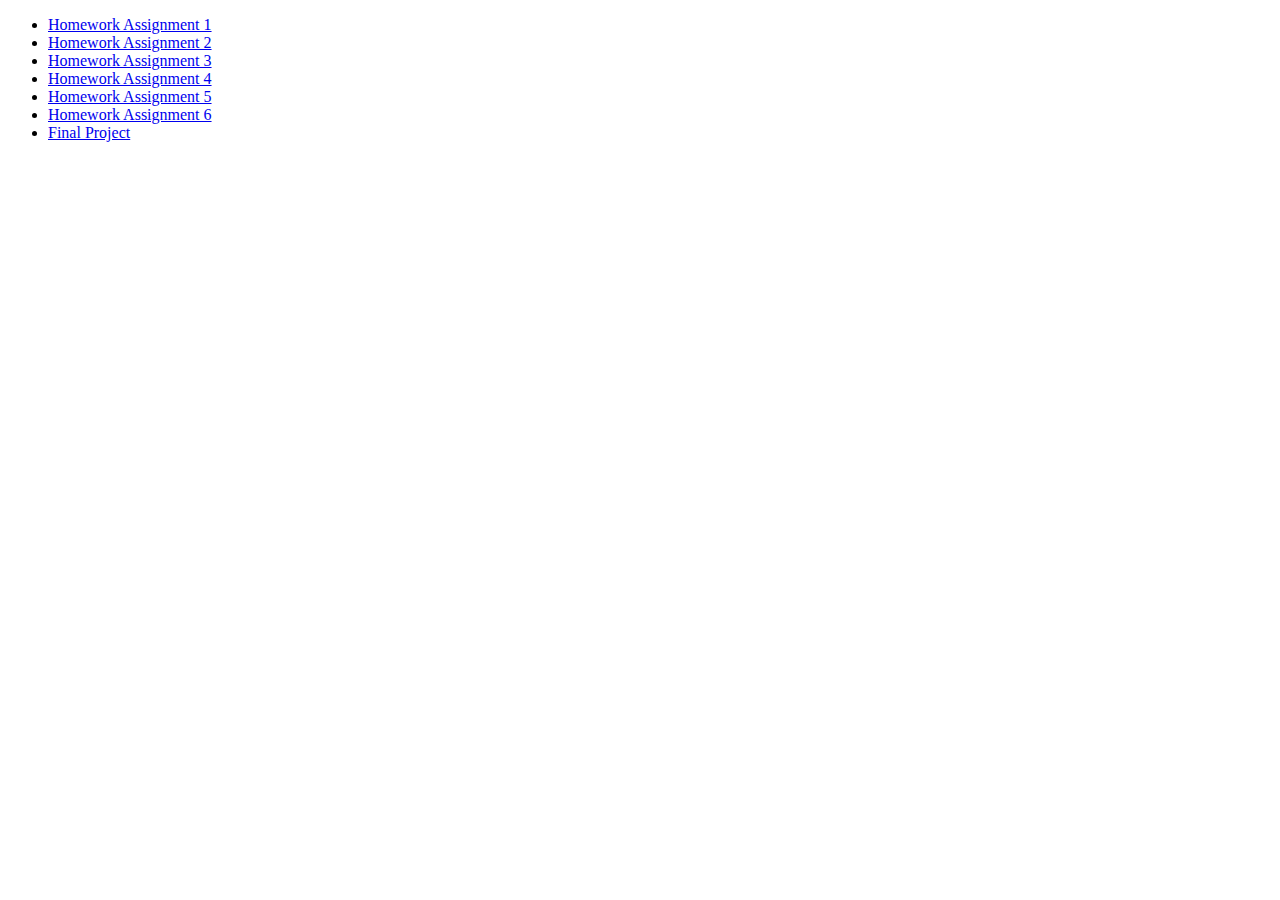
<file: index.html>
<!DOCTYPE html>
<html lang="en">
  <meta charset="UTF-8">
  <title>Alana's PUI HW</title>
  
  <body>

    <ul>
      <li><a href="solution-hw1">Homework Assignment 1</a></li>
      <li><a href="solution-hw2">Homework Assignment 2</a></li>
      <li><a href="solution-hw3">Homework Assignment 3</a></li>
      <li><a href="solution-hw4">Homework Assignment 4</a></li>
      <li><a href="solution-hw5">Homework Assignment 5</a></li>
      <li><a href="solution-hw6">Homework Assignment 6</a></li>
      <li><a href="final-project">Final Project</a></li>

    </ul>

  </body>
</html>
</file>
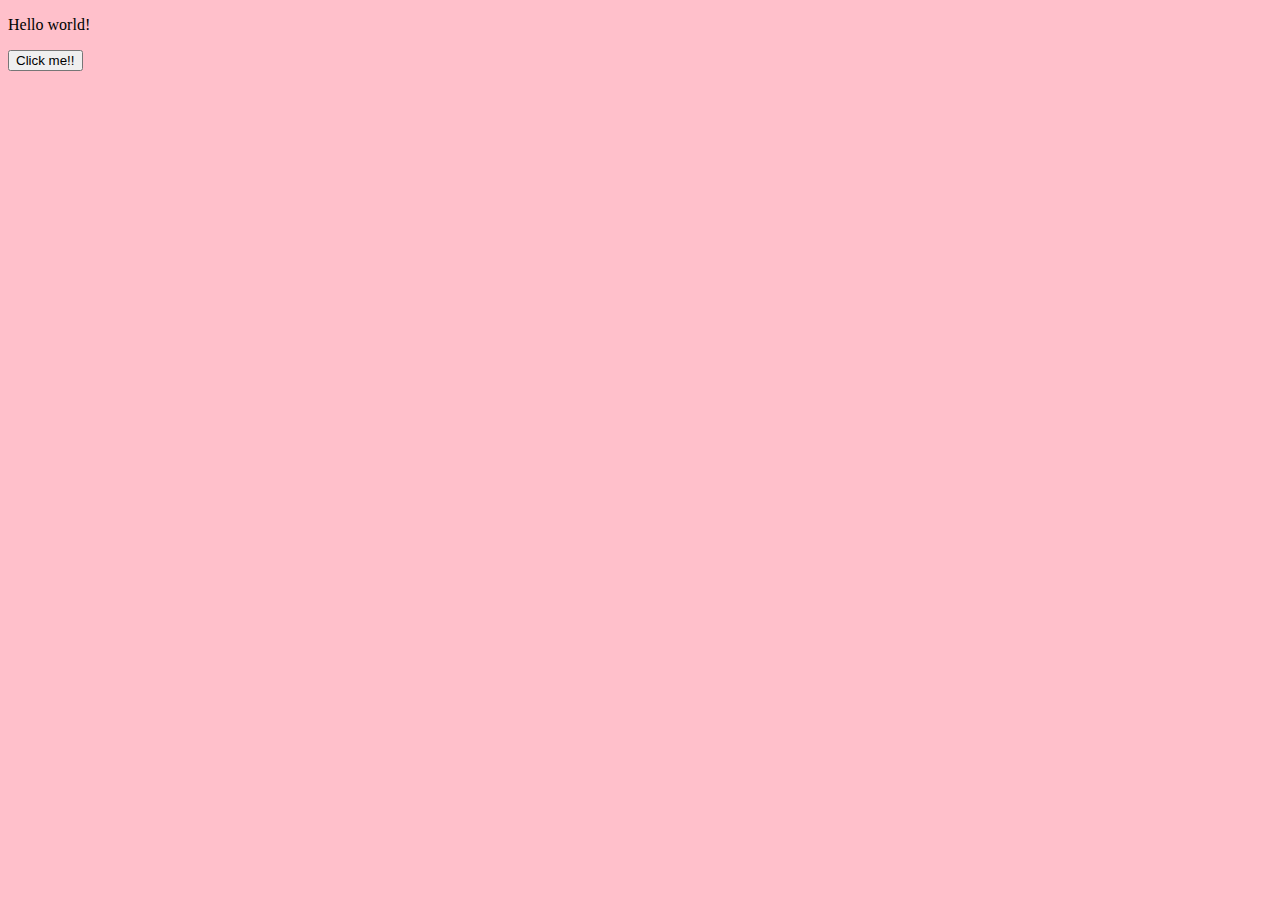
<file: final-project/index.html>
<!doctype html>
<html lang="en">

<head>
    <meta charset="UTF-8">
    <title>Product Detail Page</title>
    <link rel="stylesheet" href="css/style.css">
    <script src="js/main.js" defer></script>
</head>

<body>

  <!-- Add your site or application content here -->
  <p>Hello world!</p>
  <button onclick="loggingExampleFunction()">Click me!!</button>
  <script src="js/main.js"></script>
</body>

</html>
</file>
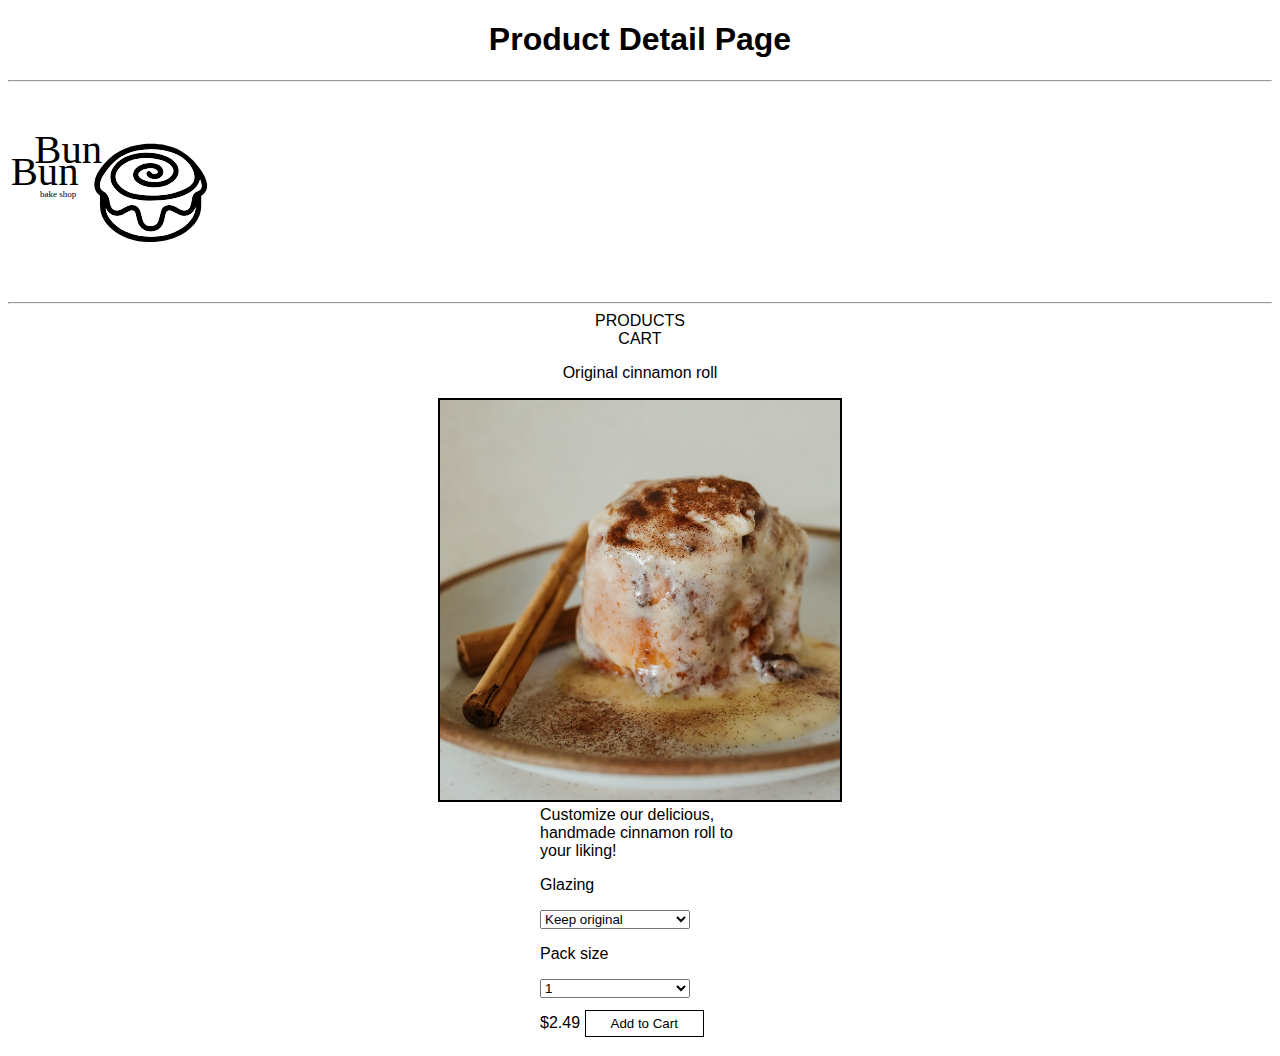
<file: solution-hw1/index.html>
<!DOCTYPE html>
<html lang="en">
  <head>
    <meta charset="UTF-8">
    <title>Product Detail Page</title>
    <link rel="stylesheet" href="css/style.css">
  </head>
  <body>

    <h1>Product Detail Page</h1>
    <hr>
    <a href="prodgallery.html"><img src="assets/logo/logo-01.svg" alt="Bun Bun Logo" class="logostyle"></a>
    <hr>
  
    <div class="main-container">
    <a href="prodgallery.html" class="hoverhighlight">PRODUCTS</a>
    <br>
    <a href="shoppingcart.html" class="hoverhighlight">CART</a>

    <p>Original cinnamon roll</p>
    <img src="assets/products/original-cinnamon-roll.jpg" alt="Original cinnamon roll" class="photosize3">
    
  <div class="inner">
    <p>Customize our delicious, handmade cinnamon roll to your liking!</p>
  </div>

  <!--below: toggle menus-->
  <div class="innerproddetail">
    <p>Glazing</p>
    <select name="glazing" id="glazing" class="select">
      <option value="keep original">Keep original</option>
      <option value="sugar milk">Sugar milk</option>
      <option value="vanilla milk">Vanilla milk</option>
      <option value="chocolate">Double chocolate</option>
    </select>
  
  <br>

    <p>Pack size</p>
    <select name="pack size" id="packsize" class="select">
      <option value="1">1</option>
      <option value="3">3</option>
      <option value="6">6</option>
      <option value="12">12</option>
    </select>

  <br>
    <p class="linebreakremoval">$2.49</p>
    <button type="button">Add to Cart</button>
  </div>
    
  </div>
  </body>
</html>
</file>
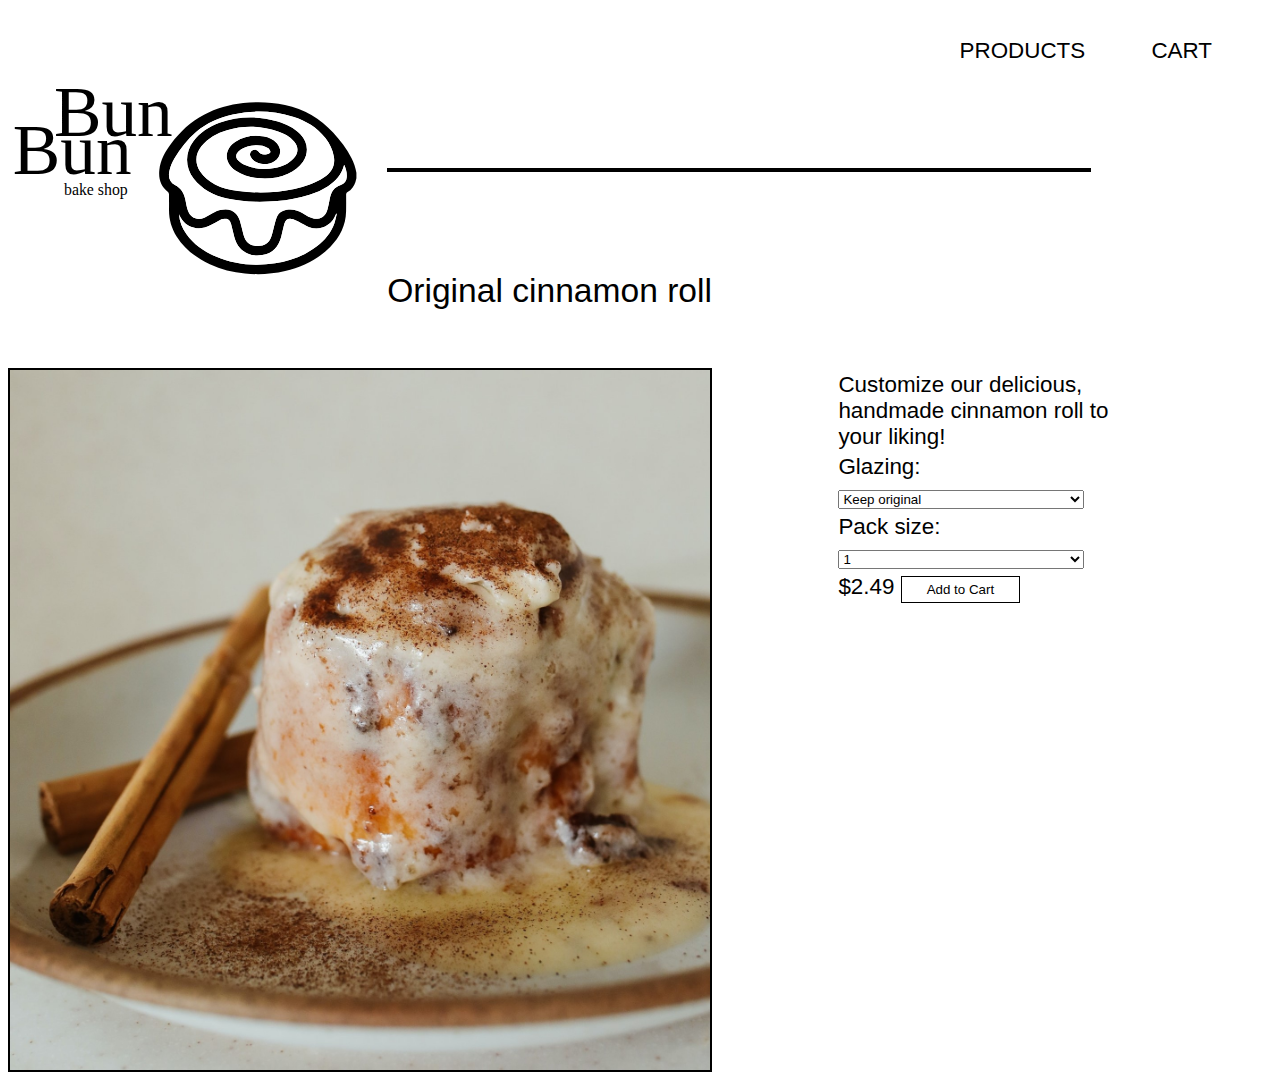
<file: solution-hw2/index.html>
<!DOCTYPE html>
<html lang="en">
  <head>
    <meta charset="UTF-8">
    <title>Product Detail Page</title>
    <link rel="stylesheet" href="css/style.css">
  </head>
  <body>

    <div class="flexbox-container-menu"><!--open flexbox container menu container-->
      <div class="flexbox-item flexbox-item-1"><!--open flexbox item 1-->
        <a href="prodgallery.html"><img src="assets/logo/logo-01.svg" alt="Bun Bun Logo" class="logostyle"></a>
      </div><!--close flexbox item 1-->
      <div class="flexbox-item flexbox-item-2"><!--open flexbox item 2-->
        <div class="flex-minimenu-container"><!--open flex minimenu container-->
          <div class="flex-minimenu-item1">
              <a href="prodgallery.html" class="hoverhighlight minimenu-space">PRODUCTS</a>
              <a href="shoppingcart.html" class="hoverhighlight minimenu-space">CART</a>
          </div><!--close flex-minimenu-item1-->
          <div class="flex-minimenu-item2">
            <hr>
          </div><!--close flex-minimenu-item2-->
          <div class="flex-minimenu-item3">
            <p class="pagetitle">Original cinnamon roll</p>
          </div><!--close flex-minimenu-item3-->
        </div><!--close flex-minimenu-container-->
      </div><!--close flexbox item 2-->
    </div><!--close flexbox-container-menu-->

    <div class="flexbox-container-pagecontent"><!--open flexbox pagecontent container-->
      <div class="flexbox-item flexbox-item-3"><!--open flexbox item 3-->
        <img src="assets/products/original-cinnamon-roll.jpg" alt="Original cinnamon roll" class="photosize3">
      </div><!--close flexbox item 3-->

      <div class="flexbox-item flexbox-item-4"><!--open flexbox item 4-->
      
      
        <p>Customize our delicious, handmade cinnamon roll to your liking!</p>
      <!--below: toggle menus-->
      <p>Glazing:</p>
      <select name="glazing">
        <option value="keep original">Keep original</option>
        <option value="sugar milk">Sugar milk</option>
        <option value="vanilla milk">Vanilla milk</option>
        <option value="chocolate">Double chocolate</option>
      </select>
    
      <br>

        <p>Pack size:</p>
        <select name="pack size">
          <option value="1">1</option>
          <option value="3">3</option>
          <option value="6">6</option>
          <option value="12">12</option>
        </select>

        <br>

        <p class="linebreakremoval">$2.49</p>
        <button type="button">Add to Cart</button>
      </div><!--close flexbox item 4-->
    </div><!--close flexbox-container-content-->

  </body>
</html>
</file>
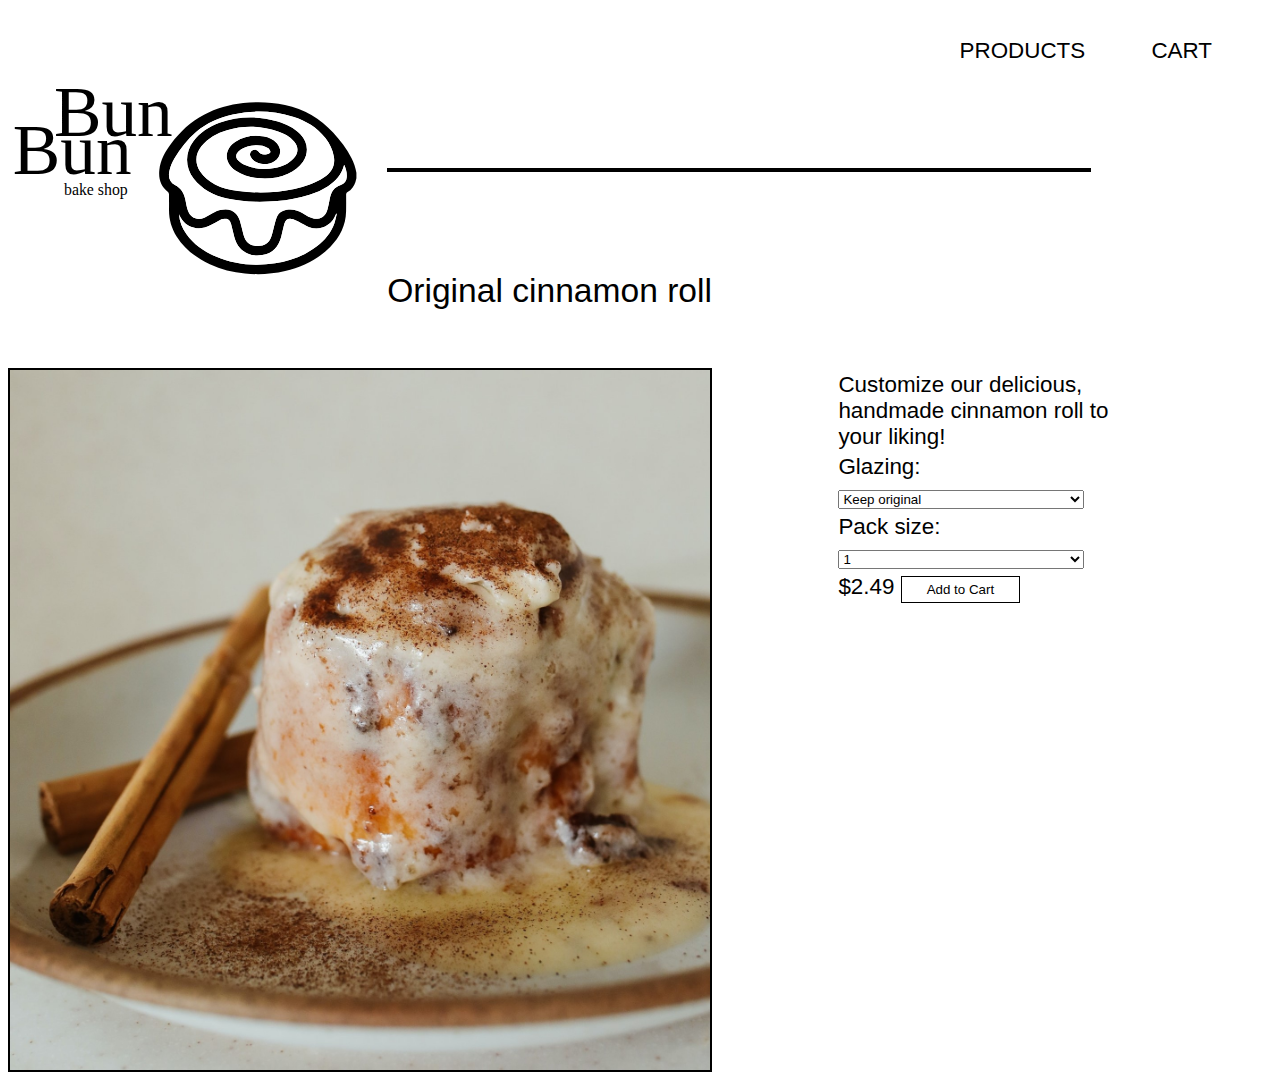
<file: solution-hw3/index.html>
<!DOCTYPE html>
<html lang="en">
  <head>
    <meta charset="UTF-8">
    <title>Product Detail Page</title>
    <link rel="stylesheet" href="css/style.css">
    <script src="js/calculate_prices.js" defer></script>
  </head>
  <body>

    <div class="flexbox-container-menu"><!--open flexbox container menu container-->
      <div class="flexbox-item flexbox-item-1"><!--open flexbox item 1-->
        <a href="prodgallery.html"><img src="assets/logo/logo-01.svg" alt="Bun Bun Logo" class="logostyle"></a>
      </div><!--close flexbox item 1-->
      <div class="flexbox-item flexbox-item-2"><!--open flexbox item 2-->
        <div class="flex-minimenu-container"><!--open flex minimenu container-->
          <div class="flex-minimenu-item1">
              <a href="prodgallery.html" class="hoverhighlight minimenu-space">PRODUCTS</a>
              <a href="shoppingcart.html" class="hoverhighlight minimenu-space">CART</a>
          </div><!--close flex-minimenu-item1-->
          <div class="flex-minimenu-item2">
            <hr>
          </div><!--close flex-minimenu-item2-->
          <div class="flex-minimenu-item3">
            <p class="pagetitle">Original cinnamon roll</p>
          </div><!--close flex-minimenu-item3-->
        </div><!--close flex-minimenu-container-->
      </div><!--close flexbox item 2-->
    </div><!--close flexbox-container-menu-->

    <div class="flexbox-container-pagecontent"><!--open flexbox pagecontent container-->
      <div class="flexbox-item flexbox-item-3"><!--open flexbox item 3-->
        <img src="assets/products/original-cinnamon-roll.jpg" alt="Original cinnamon roll" class="photosize3">
      </div><!--close flexbox item 3-->

      <div class="flexbox-item flexbox-item-4"><!--open flexbox item 4-->
      
      
        <p>Customize our delicious, handmade cinnamon roll to your liking!</p>
      <!--below: toggle menus-->
      <p>Glazing:</p>
      <select id="glazing-select" name="glazing" onchange="glazingChange()">
      </select>
    
      <br>

        <p>Pack size:</p>
        <select id="pack-size" name="pack size" onchange="glazingChange(this)">
        </select>

        <br>

        <p id="final-price" class="linebreakremoval">$2.49</p>
        <button type="button">Add to Cart</button>
      </div><!--close flexbox item 4-->
    </div><!--close flexbox-container-content-->

  </body>
</html>
</file>
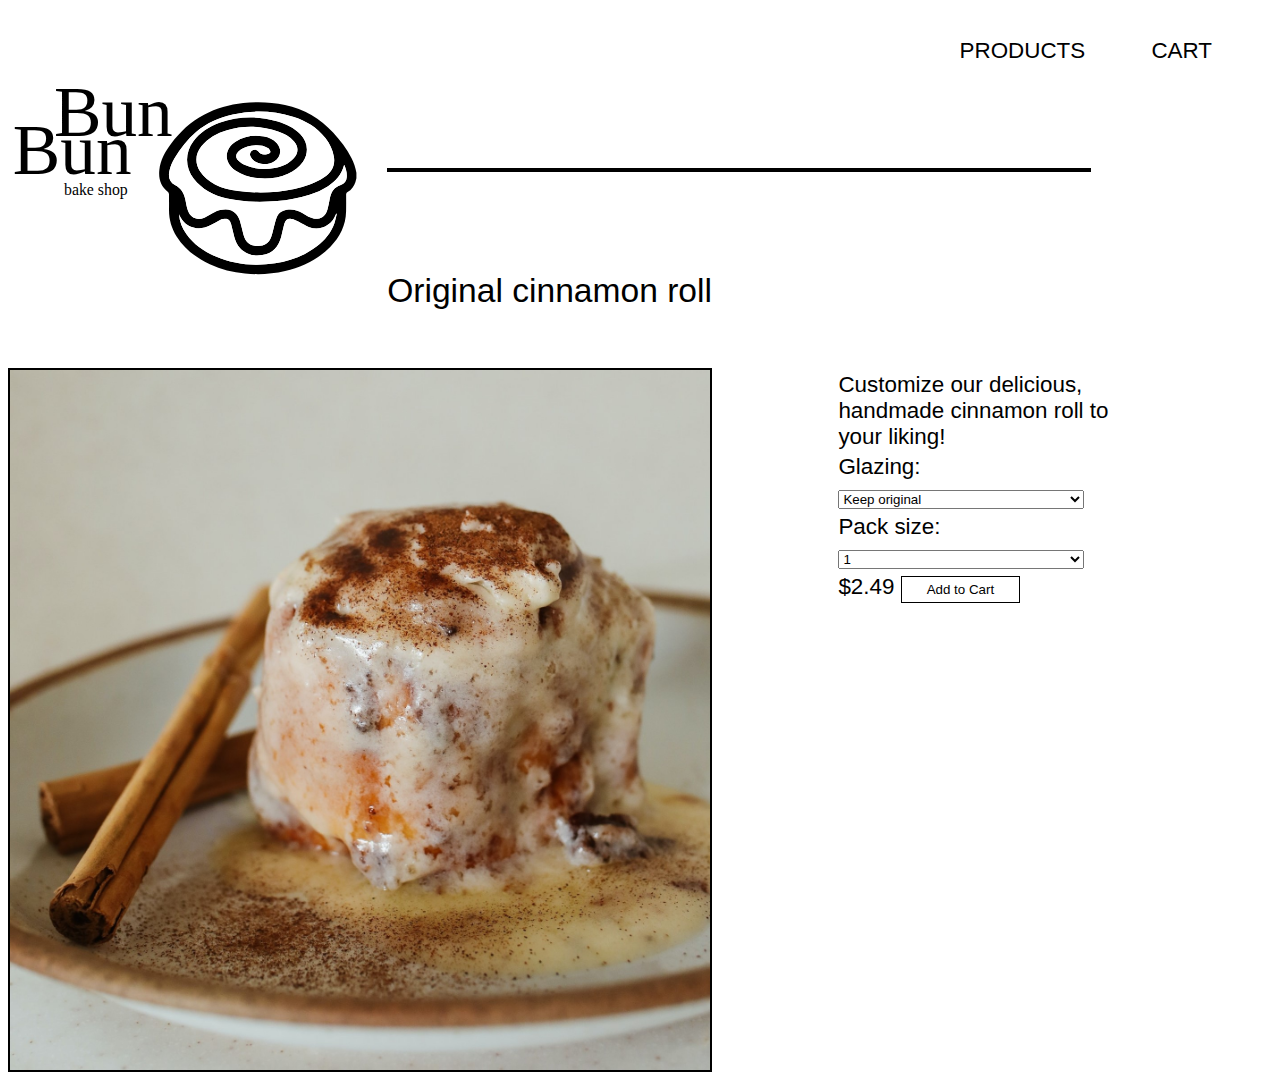
<file: solution-hw4/index.html>
<!DOCTYPE html>
<html lang="en">
  <head>
    <meta charset="UTF-8">
    <title>Product Detail Page</title>
    <link rel="stylesheet" href="css/style.css">
    <script src="js/rollsData.js" defer></script>
    <script src="js/roll.js" defer></script>
  </head>
  <body>

    <div class="flexbox-container-menu"><!--open flexbox container menu container-->
      <div class="flexbox-item flexbox-item-1"><!--open flexbox item 1-->
        <a href="prodgallery.html"><img src="assets/logo/logo-01.svg" alt="Bun Bun Logo" class="logostyle"></a>
      </div><!--close flexbox item 1-->
      <div class="flexbox-item flexbox-item-2"><!--open flexbox item 2-->
        <div class="flex-minimenu-container"><!--open flex minimenu container-->
          <div class="flex-minimenu-item1">
              <a href="prodgallery.html" class="hoverhighlight minimenu-space">PRODUCTS</a>
              <a href="shoppingcart.html" class="hoverhighlight minimenu-space">CART</a>
          </div><!--close flex-minimenu-item1-->
          <div class="flex-minimenu-item2">
            <hr>
          </div><!--close flex-minimenu-item2-->
          <div class="flex-minimenu-item3">
            <p class="pagetitle" id="roll-name">Original cinnamon roll</p>
          </div><!--close flex-minimenu-item3-->
        </div><!--close flex-minimenu-container-->
      </div><!--close flexbox item 2-->
    </div><!--close flexbox-container-menu-->

    <div class="flexbox-container-pagecontent"><!--open flexbox pagecontent container-->
      <div class="flexbox-item flexbox-item-3"><!--open flexbox item 3-->
        <img src="assets/products/original-cinnamon-roll.jpg" alt="Original cinnamon roll" class="photosize3" id="product-image">
      </div><!--close flexbox item 3-->

      <div class="flexbox-item flexbox-item-4"><!--open flexbox item 4-->
      
      
        <p>Customize our delicious, handmade cinnamon roll to your liking!</p>
      <!--below: toggle menus-->
      <p>Glazing:</p>
      <select id="glazing-select" name="glazing" onchange="glazingChange()">
      </select>
    
      <br>

        <p>Pack size:</p>
        <select id="pack-size" name="pack size" onchange="glazingChange(this)">
        </select>

        <br>

        <p id="final-price" class="linebreakremoval">$2.49</p>
        <button type="button" onclick="addToCart(this)">Add to Cart</button>
      </div><!--close flexbox item 4-->
    </div><!--close flexbox-container-content-->

  </body>
</html>
</file>
<file: final-project/css/style.css>
html {
    background-color: pink;
}
</file>
<file: solution-hw1/css/style.css>
body{
    font-family: Arial, Helvetica, sans-serif;
}

h1{
    text-align: center;
}

button {
    border: 1px solid black;
    color: black;
    background-color: white;
    padding: 5px 25px;
    text-align: center;
    text-decoration: none;
    display: inline-block;
  }

.main-container{
    width: 50%;
    /*border: 1px solid;*/
    margin: auto;
    text-align:center;
}

.inner{
    width: 200px;
    margin:auto;
    text-align: left;
    /*border: 1px solid;*/
}

.innercheckout{
    width: 200px;
    margin:auto;
    /*border: 1px solid;*/
}
.inner p, .innercheckout p {
    margin: 0;
    padding: 0;
}

.linebreakremoval{
    display: inline-block;
}

a{
    color:black;
    text-decoration-line: none;

}


.innerproddetail{
    text-align: left;
    max-width: 200px;
    margin: auto;
}

.logostyle{
    width: 200px;
    height: 200px;
}
.photosize1{
    width: 100px;
    height:100px;
    border: 2px solid black;
}

.photosize2{
    width: 200px;
    height:200px;
    border: 2px solid black;

}

.photosize3{
    width: 400px;
    height:400px;
    border: 2px solid black;

}

.select{
width: 150px;

}

/*a:hover, */button:hover, .hoverhighlight:hover {
    background-color: yellow;
    color: black;
    font-weight: bold;
    /*padding: 2px 2px 2px 0px;*/
}
</file>
<file: solution-hw2/css/style.css>
/*-----body styles-----*/
body{
    font-family: 'Trebuchet MS', sans-serif;
    font-size: 1.4em;
}

/*-----flexbox styles-----*/
.flexbox-container-menu {
    display: flex;
/*    border: 1px solid black;*/
    justify-content: space-evenly;

}

.flexbox-container-pagecontent {
    display: flex;
    justify-content: space-evenly;
/*    border: 1px solid black;*/
}

.flexbox-item-checkout-outercontainer{
    display: flex;
    flex-direction: column;
    flex-grow: 2;
    margin-right: 10%;
}

.flexbox-item-checkout-outercontainer-item{
    display: flex;
    flex-direction: row;
    justify-content: space-between;
}

.flexbox-item {
/*    border: 1px solid black;*/
}

.flexbox-item-1 {
    flex-grow: 1;
    flex-basis:30%;

}

.flexbox-item-2 {
    flex-grow: 2;    
    flex-basis:70%;

}
.flexbox-item-3 {
/*placeholder*/
}
.flexbox-item-4 {
    padding-left: 10%;
    padding-right: 10%;

}
/*-----sub-flexbox:checkout - used flexbox-container-pagecontent-----*/
.emptyitem{
    flex-grow: 1;
    flex-basis:30%;
}

.checkout-outercontainer-item{
    display:flex;
    flex-direction: row;
    justify-content: space-between;
}


.alignright{
    text-align: right;

}

.flexbox-img-text-group{
    display: flex;
    flex-direction: row;
    
}


/*-----sub-flexbox styles-----*/

/*minimenu(top right)*/
.flex-minimenu-container{
    display: flex;
    flex-direction: column;
    justify-content: space-evenly;
    align-content: stretch;
}

.flex-minimenu-item1{
/*    border: 1px solid black;*/
    text-align: end;
    flex-basis:100px;
    margin: 30px;


}
.minimenu-space{
    margin: 30px;
}

.flex-minimenu-item2{
/*    border: 1px solid black;*/
    flex-basis:100px;

}

.flex-minimenu-item3{
/*    border: 1px solid black;*/
    flex-basis:100px;


}
/* end minimenu(top right)*/

/*galleries*/
.gallery1-container, .gallery2-container {
    display: flex;
/*    border: 1px solid black;*/
    justify-content: space-evenly;
    font-size: 13px;

}

.galleryitem{
    margin: 5px;
    padding: 5px;
}

.galleryitem p{
    margin: 0%;
    padding: 0%;

}

/*-----tag styles-----*/
a{
    color:black;
    text-decoration-line: none;

}
.hoverhighlight:hover,.galleryitem:hover, .checkout-outercontainer button:hover {
    background-color: yellow;
    color: black;
    font-weight: bold;
}

hr{
    border: 2px solid black;
    width: 700px;
    margin: initial;
}


button {
    border: 1px solid black;
    color: black;
    background-color: white;
    padding: 5px 25px;
    text-align: center;
    text-decoration: none;
    display: inline-block;
}

button:hover{
    background-color: yellow;
    color: black;
    font-weight: bold;
}

select{
    width: 80%;
}

/*-----class styles-----*/


.linebreakremoval{
    display: inline-block;
}

.linebreakremovals{
    display: inline;
}

.logostyle{
    width: 350px;
    height: 350px;
}

.photosize1{
    width: 100px;
    height:100px;
    border: 3px solid black;
    margin-right: 24px;
}

.photosize2{
    width: 200px;
    height:200px;
    border: 2px solid black;

}

.photosize3{
    width: 700px;
    height:700px;
    border: 2px solid black;
}

.pagetitle{
    font-size: 1.5em;
}

.underline{
    text-decoration: underline;
}

.flexbox-item-column{
    display: flex;
    flex-direction: column;
}

p{
    margin-top: 4px;
    margin-bottom: 4px;
}

.flexbox-item emptyitem{
    flex-grow: 1;
}

.checkout-remove{
    font-size: 12px;
    text-decoration-line: underline;
    font-weight: bold;

}



/* css from HW1
body{
    font-family: Arial, Helvetica, sans-serif;
}

h1{
    text-align: center;
}

button {
    border: 1px solid black;
    color: black;
    background-color: white;
    padding: 5px 25px;
    text-align: center;
    text-decoration: none;
    display: inline-block;
  }

.main-container{
    width: 50%;
    border: 1px solid;
    margin: auto;
    text-align: center;
}

.inner{
    width: 200px;
    margin:auto;
    text-align: left;
    border: 1px solid;
}

.innercheckout{
    width: 200px;
    margin:auto;
    border: 1px solid;
}
.inner p, .innercheckout p {
    margin: 0;
    padding: 0;
}

.linebreakremoval{
    display: inline-block;
}

a{
    color:black;
    text-decoration-line: none;

}


.innerproddetail{
    text-align: left;
    max-width: 200px;
    margin: auto;
}

.logostyle{
    width: 200px;
    height: 200px;
}
.photosize1{
    width: 100px;
    height:100px;
    border: 2px solid black;
}

.photosize2{
    width: 200px;
    height:200px;
    border: 2px solid black;

}

.photosize3{
    width: 400px;
    height:400px;
    border: 2px solid black;

}

.select{
width: 150px;

}

a:hover, button:hover, .hoverhighlight:hover {
    background-color: yellow;
    color: black;
    font-weight: bold;
    padding: 2px 2px 2px 0px;
}

*/
</file>
<file: solution-hw3/css/style.css>
/*-----body styles-----*/
body{
    font-family: 'Trebuchet MS', sans-serif;
    font-size: 1.4em;
}

/*-----flexbox styles-----*/
.flexbox-container-menu {
    display: flex;
/*    border: 1px solid black;*/
    justify-content: space-evenly;

}

.flexbox-container-pagecontent {
    display: flex;
    justify-content: space-evenly;
/*    border: 1px solid black;*/
}

.flexbox-item-checkout-outercontainer{
    display: flex;
    flex-direction: column;
    flex-grow: 2;
    margin-right: 10%;
}

.flexbox-item-checkout-outercontainer-item{
    display: flex;
    flex-direction: row;
    justify-content: space-between;
}

.flexbox-item {
/*    border: 1px solid black;*/
}

.flexbox-item-1 {
    flex-grow: 1;
    flex-basis:30%;

}

.flexbox-item-2 {
    flex-grow: 2;    
    flex-basis:70%;

}
.flexbox-item-3 {
/*placeholder*/
}
.flexbox-item-4 {
    padding-left: 10%;
    padding-right: 10%;

}
/*-----sub-flexbox:checkout - used flexbox-container-pagecontent-----*/
.emptyitem{
    flex-grow: 1;
    flex-basis:30%;
}

.checkout-outercontainer-item{
    display:flex;
    flex-direction: row;
    justify-content: space-between;
}


.alignright{
    text-align: right;

}

.flexbox-img-text-group{
    display: flex;
    flex-direction: row;
    
}


/*-----sub-flexbox styles-----*/

/*minimenu(top right)*/
.flex-minimenu-container{
    display: flex;
    flex-direction: column;
    justify-content: space-evenly;
    align-content: stretch;
}

.flex-minimenu-item1{
/*    border: 1px solid black;*/
    text-align: end;
    flex-basis:100px;
    margin: 30px;


}
.minimenu-space{
    margin: 30px;
}

.flex-minimenu-item2{
/*    border: 1px solid black;*/
    flex-basis:100px;

}

.flex-minimenu-item3{
/*    border: 1px solid black;*/
    flex-basis:100px;


}
/* end minimenu(top right)*/

/*galleries*/
.gallery1-container, .gallery2-container {
    display: flex;
/*    border: 1px solid black;*/
    justify-content: space-evenly;
    font-size: 13px;

}

.galleryitem{
    margin: 5px;
    padding: 5px;
}

.galleryitem p{
    margin: 0%;
    padding: 0%;

}

/*-----tag styles-----*/
a{
    color:black;
    text-decoration-line: none;

}
.hoverhighlight:hover,.galleryitem:hover, .checkout-outercontainer button:hover {
    background-color: yellow;
    color: black;
    font-weight: bold;
}

hr{
    border: 2px solid black;
    width: 700px;
    margin: initial;
}


button {
    border: 1px solid black;
    color: black;
    background-color: white;
    padding: 5px 25px;
    text-align: center;
    text-decoration: none;
    display: inline-block;
}

button:hover{
    background-color: yellow;
    color: black;
    font-weight: bold;
}

select{
    width: 80%;
}

/*-----class styles-----*/


.linebreakremoval{
    display: inline-block;
}

.linebreakremovals{
    display: inline;
}

.logostyle{
    width: 350px;
    height: 350px;
}

.photosize1{
    width: 100px;
    height:100px;
    border: 3px solid black;
    margin-right: 24px;
}

.photosize2{
    width: 200px;
    height:200px;
    border: 2px solid black;

}

.photosize3{
    width: 700px;
    height:700px;
    border: 2px solid black;
}

.pagetitle{
    font-size: 1.5em;
}

.underline{
    text-decoration: underline;
}

.flexbox-item-column{
    display: flex;
    flex-direction: column;
}

p{
    margin-top: 4px;
    margin-bottom: 4px;
}

.flexbox-item emptyitem{
    flex-grow: 1;
}

.checkout-remove{
    font-size: 12px;
    text-decoration-line: underline;
    font-weight: bold;

}



/* css from HW1
body{
    font-family: Arial, Helvetica, sans-serif;
}

h1{
    text-align: center;
}

button {
    border: 1px solid black;
    color: black;
    background-color: white;
    padding: 5px 25px;
    text-align: center;
    text-decoration: none;
    display: inline-block;
  }

.main-container{
    width: 50%;
    border: 1px solid;
    margin: auto;
    text-align: center;
}

.inner{
    width: 200px;
    margin:auto;
    text-align: left;
    border: 1px solid;
}

.innercheckout{
    width: 200px;
    margin:auto;
    border: 1px solid;
}
.inner p, .innercheckout p {
    margin: 0;
    padding: 0;
}

.linebreakremoval{
    display: inline-block;
}

a{
    color:black;
    text-decoration-line: none;

}


.innerproddetail{
    text-align: left;
    max-width: 200px;
    margin: auto;
}

.logostyle{
    width: 200px;
    height: 200px;
}
.photosize1{
    width: 100px;
    height:100px;
    border: 2px solid black;
}

.photosize2{
    width: 200px;
    height:200px;
    border: 2px solid black;

}

.photosize3{
    width: 400px;
    height:400px;
    border: 2px solid black;

}

.select{
width: 150px;

}

a:hover, button:hover, .hoverhighlight:hover {
    background-color: yellow;
    color: black;
    font-weight: bold;
    padding: 2px 2px 2px 0px;
}

*/
</file>
<file: solution-hw4/css/style.css>
/*-----body styles-----*/
body{
    font-family: 'Trebuchet MS', sans-serif;
    font-size: 1.4em;
}

/*-----flexbox styles-----*/
.flexbox-container-menu {
    display: flex;
/*    border: 1px solid black;*/
    justify-content: space-evenly;

}

.flexbox-container-pagecontent {
    display: flex;
    justify-content: space-evenly;
/*    border: 1px solid black;*/
}

.flexbox-item-checkout-outercontainer{
    display: flex;
    flex-direction: column;
    flex-grow: 2;
    margin-right: 10%;
}

.flexbox-item-checkout-outercontainer-item{
    display: flex;
    flex-direction: row;
    justify-content: space-between;
}

.flexbox-item {
/*    border: 1px solid black;*/
}

.flexbox-item-1 {
    flex-grow: 1;
    flex-basis:30%;

}

.flexbox-item-2 {
    flex-grow: 2;    
    flex-basis:70%;

}
.flexbox-item-3 {
/*placeholder*/
}
.flexbox-item-4 {
    padding-left: 10%;
    padding-right: 10%;

}
/*-----sub-flexbox:checkout - used flexbox-container-pagecontent-----*/
.emptyitem{
    flex-grow: 1;
    flex-basis:30%;
}

.checkout-outercontainer-item{
    display:flex;
    flex-direction: row;
    justify-content: space-between;
}


.alignright{
    text-align: right;

}

.flexbox-img-text-group{
    display: flex;
    flex-direction: row;
    
}


/*-----sub-flexbox styles-----*/

/*minimenu(top right)*/
.flex-minimenu-container{
    display: flex;
    flex-direction: column;
    justify-content: space-evenly;
    align-content: stretch;
}

.flex-minimenu-item1{
/*    border: 1px solid black;*/
    text-align: end;
    flex-basis:100px;
    margin: 30px;


}
.minimenu-space{
    margin: 30px;
}

.flex-minimenu-item2{
/*    border: 1px solid black;*/
    flex-basis:100px;

}

.flex-minimenu-item3{
/*    border: 1px solid black;*/
    flex-basis:100px;


}
/* end minimenu(top right)*/

/*galleries*/
.gallery1-container, .gallery2-container {
    display: flex;
/*    border: 1px solid black;*/
    justify-content: space-evenly;
    font-size: 13px;

}

.galleryitem{
    margin: 5px;
    padding: 5px;
}

.galleryitem p{
    margin: 0%;
    padding: 0%;

}

/*-----tag styles-----*/
a{
    color:black;
    text-decoration-line: none;

}
.hoverhighlight:hover,.galleryitem:hover, .checkout-outercontainer button:hover {
    background-color: yellow;
    color: black;
    font-weight: bold;
}

hr{
    border: 2px solid black;
    width: 700px;
    margin: initial;
}


button {
    border: 1px solid black;
    color: black;
    background-color: white;
    padding: 5px 25px;
    text-align: center;
    text-decoration: none;
    display: inline-block;
}

button:hover{
    background-color: yellow;
    color: black;
    font-weight: bold;
}

select{
    width: 80%;
}

/*-----class styles-----*/


.linebreakremoval{
    display: inline-block;
}

.linebreakremovals{
    display: inline;
}

.logostyle{
    width: 350px;
    height: 350px;
}

.photosize1{
    width: 100px;
    height:100px;
    border: 3px solid black;
    margin-right: 24px;
}

.photosize2{
    width: 200px;
    height:200px;
    border: 2px solid black;

}

.photosize3{
    width: 700px;
    height:700px;
    border: 2px solid black;
}

.pagetitle{
    font-size: 1.5em;
}

.underline{
    text-decoration: underline;
}

.flexbox-item-column{
    display: flex;
    flex-direction: column;
}

p{
    margin-top: 4px;
    margin-bottom: 4px;
}

.flexbox-item emptyitem{
    flex-grow: 1;
}

.checkout-remove{
    font-size: 12px;
    text-decoration-line: underline;
    font-weight: bold;

}



/* css from HW1
body{
    font-family: Arial, Helvetica, sans-serif;
}

h1{
    text-align: center;
}

button {
    border: 1px solid black;
    color: black;
    background-color: white;
    padding: 5px 25px;
    text-align: center;
    text-decoration: none;
    display: inline-block;
  }

.main-container{
    width: 50%;
    border: 1px solid;
    margin: auto;
    text-align: center;
}

.inner{
    width: 200px;
    margin:auto;
    text-align: left;
    border: 1px solid;
}

.innercheckout{
    width: 200px;
    margin:auto;
    border: 1px solid;
}
.inner p, .innercheckout p {
    margin: 0;
    padding: 0;
}

.linebreakremoval{
    display: inline-block;
}

a{
    color:black;
    text-decoration-line: none;

}


.innerproddetail{
    text-align: left;
    max-width: 200px;
    margin: auto;
}

.logostyle{
    width: 200px;
    height: 200px;
}
.photosize1{
    width: 100px;
    height:100px;
    border: 2px solid black;
}

.photosize2{
    width: 200px;
    height:200px;
    border: 2px solid black;

}

.photosize3{
    width: 400px;
    height:400px;
    border: 2px solid black;

}

.select{
width: 150px;

}

a:hover, button:hover, .hoverhighlight:hover {
    background-color: yellow;
    color: black;
    font-weight: bold;
    padding: 2px 2px 2px 0px;
}

*/
</file>
